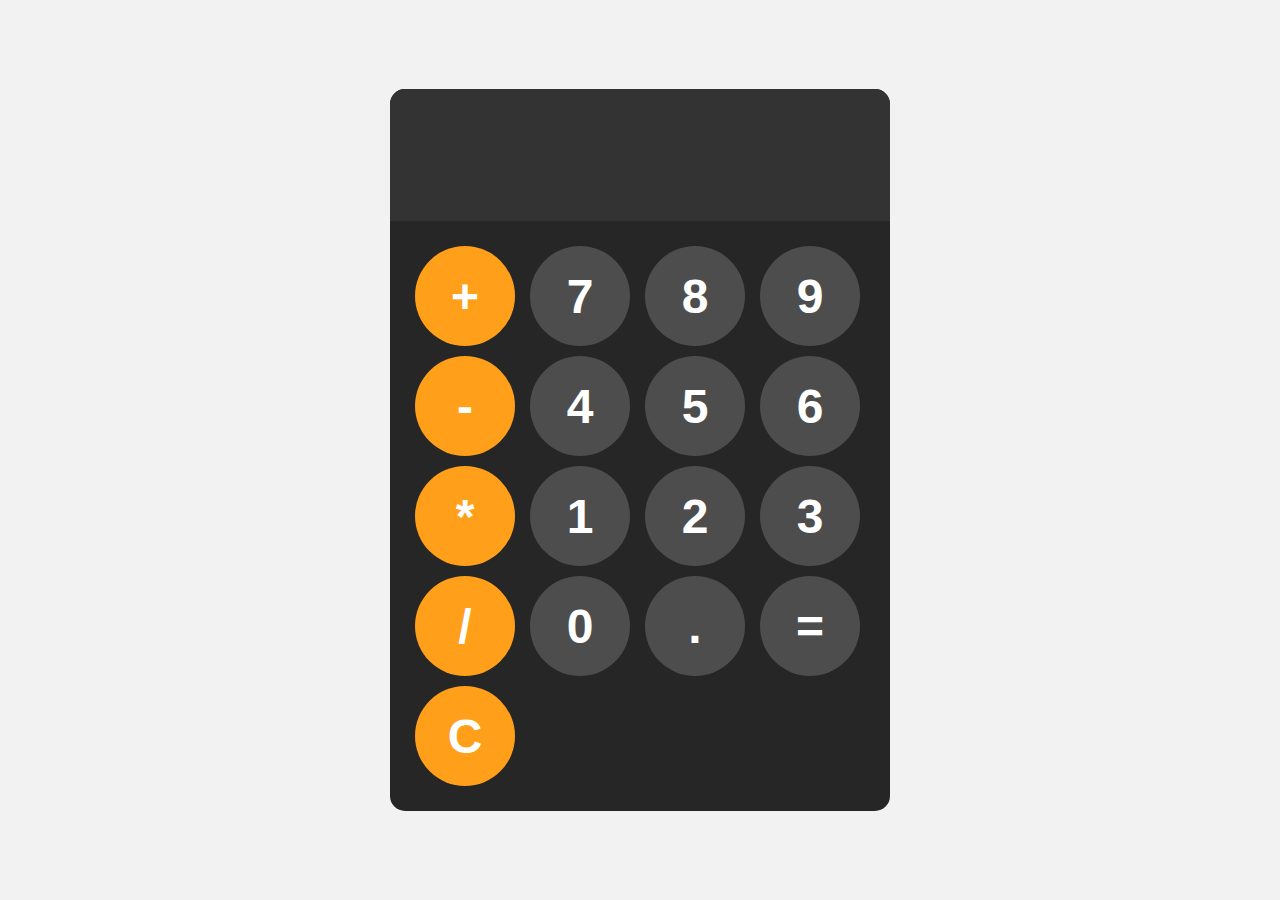
<file: Calculator Program/index.html>
<!DOCTYPE html>
<html lang="en">

<head>
    <meta charset="UTF-8">
    <meta name="viewport" content="width=device-width, initial-scale=1.0">
    <title>Calculator Program</title>
    <link rel="stylesheet" href="style.css">
</head>

<body>
    
    <div id="calculator">
        <input id="display" readonly>
        <div id="keys">
            <button onclick="appendToDisplay('+')" class="operator-btn">+</button>
            <button onclick="appendToDisplay('7')">7</button>
            <button onclick="appendToDisplay('8')">8</button>
            <button onclick="appendToDisplay('9')">9</button>
            <button onclick="appendToDisplay('-')" class="operator-btn">-</button>
            <button onclick="appendToDisplay('4')">4</button>
            <button onclick="appendToDisplay('5')">5</button>
            <button onclick="appendToDisplay('6')">6</button>
            <button onclick="appendToDisplay('*')" class="operator-btn">*</button>
            <button onclick="appendToDisplay('1')">1</button>
            <button onclick="appendToDisplay('2')">2</button>
            <button onclick="appendToDisplay('3')">3</button>
            <button onclick="appendToDisplay('/')" class="operator-btn">/</button>
            <button onclick="appendToDisplay('0')">0</button>
            <button onclick="appendToDisplay('.')">.</button>
            <button onclick="calculate()">=</button>
            <button onclick="clearDisplay()" class="operator-btn">C</button>

        </div>
    </div>
    <script src="index.js"></script>
</body>

</html>
</file>
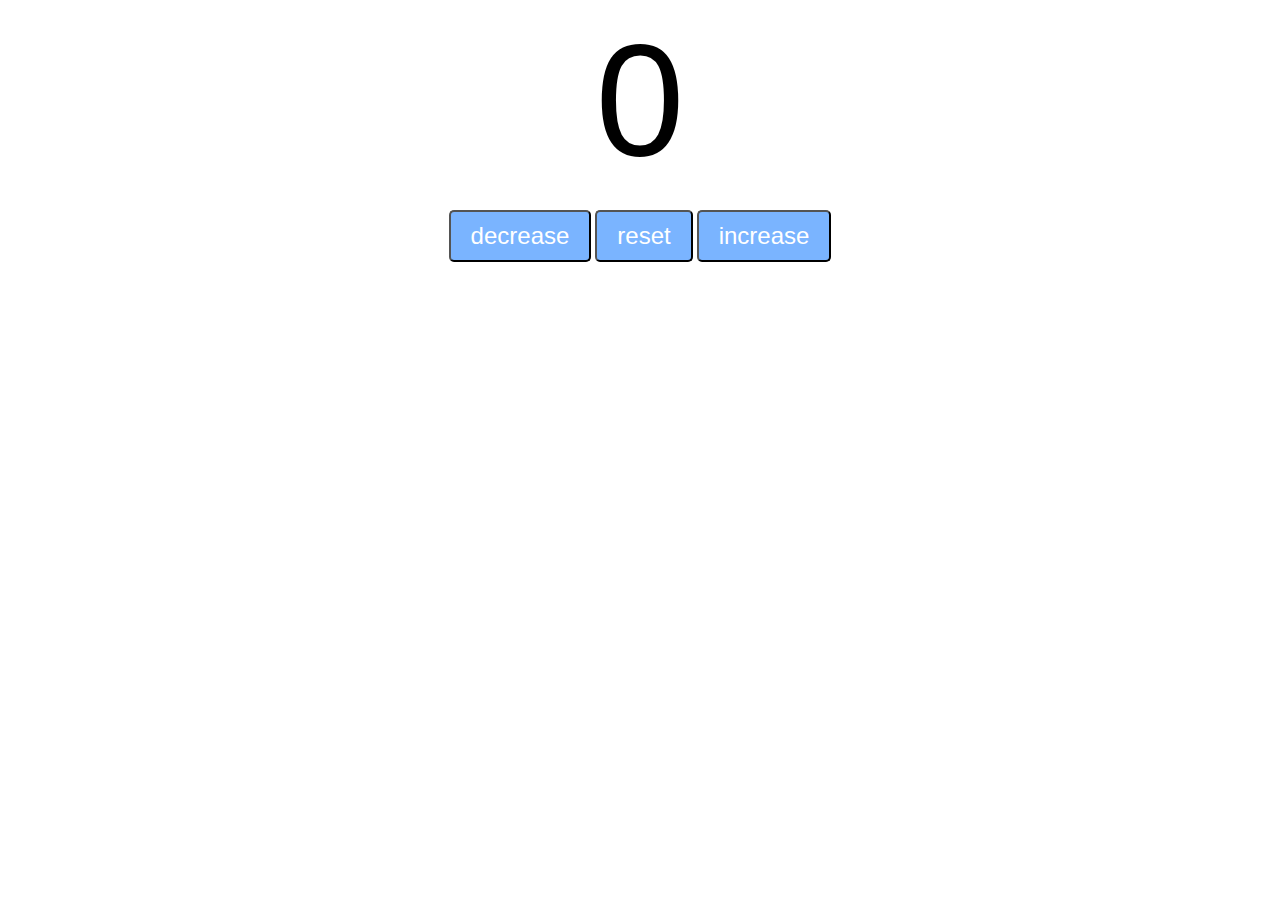
<file: Counter Program/index.html>
<!DOCTYPE html>
<html lang="en">

<head>
    <meta charset="UTF-8">
    <meta name="viewport" content="width=device-width, initial-scale=1.0">
    <title>Counter Program</title>
    <link rel="stylesheet" href="style.css">
</head>

<body>
    <label id="countLabel">0</label><br>
    <div id="btnContainer">
        <button id="decreaseBtn" class="buttons">decrease</button>
        <button id="resetBtn" class="buttons">reset</button>
        <button id="increaseBtn" class="buttons">increase</button>
    </div>
    <script src="index.js"></script>
</body>

</html>
</file>
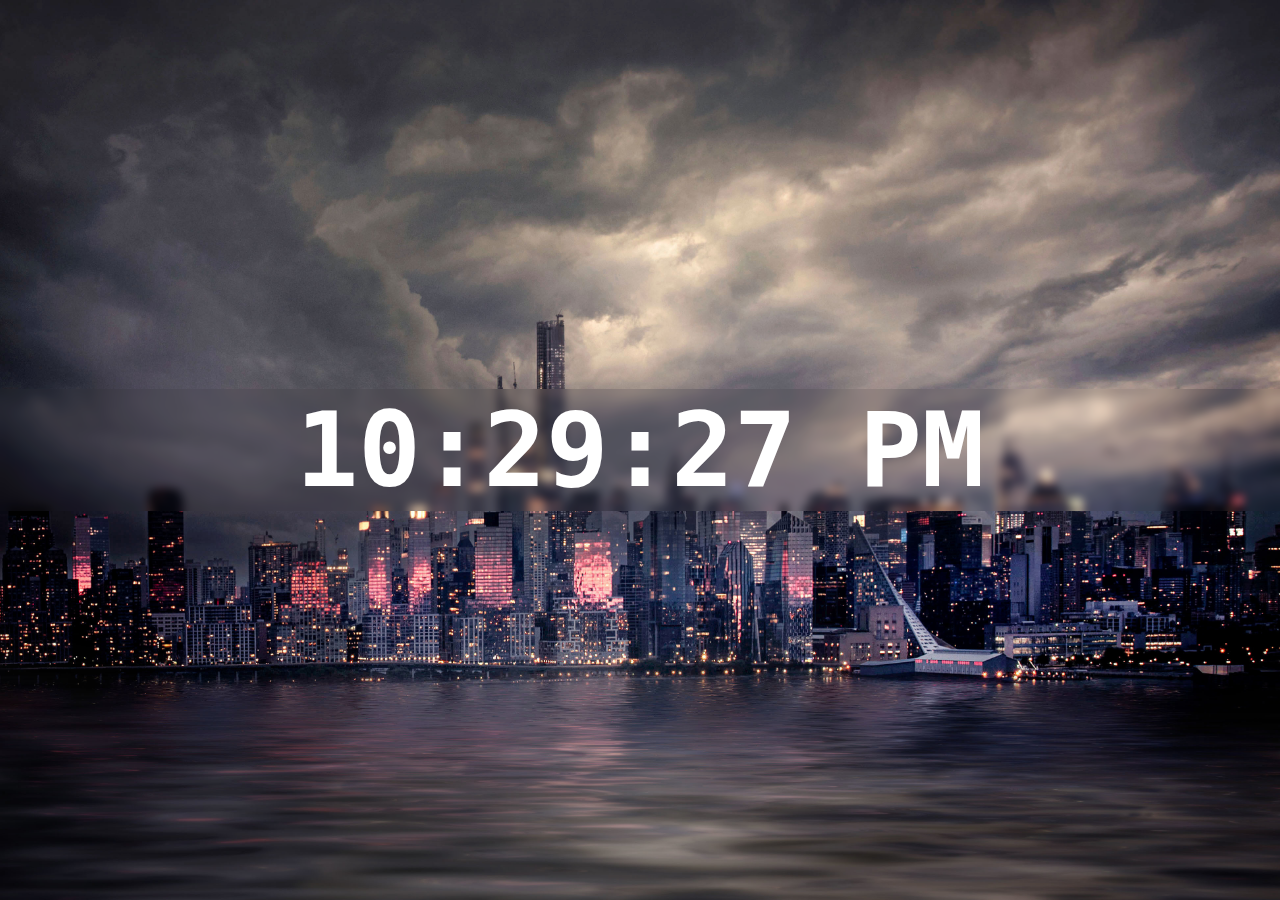
<file: Digital Clock Program/index.html>
<!DOCTYPE html>
<html lang="en">

<head>
    <meta charset="UTF-8">
    <meta name="viewport" content="width=device-width, initial-scale=1.0">
    <title>Digital Clock Program</title>
    <link rel="stylesheet" href="style.css">
</head>

<body>
    <div id="clock-container">
        <div id="clock">00:00:00</div>
    </div>
    <script src="index.js"></script>
</body>

</html>
</file>
<file: Calculator Program/style.css>
body {
    margin: 0;
    display: flex;
    justify-content: center;
    align-items: center;
    height: 100vh;
    background-color: hsl(0, 0%, 95%);
}

#calculator {
    font-family: Arial, Helvetica, sans-serif;
    background-color: hsl(0, 0%, 15%);
    border-radius: 15px;
    max-width: 500px;
    overflow: hidden;
}

#display {
    width: 100%;
    padding: 20px;
    font-size: 5rem;
    text-align: left;
    border: none;
    background-color: hsl(0, 0%, 20%);
    color: white;
}

#keys {
    display: grid;
    grid-template-columns: repeat(4, 1fr);
    gap: 10px;
    padding: 25px;
}

button {
    width: 100px;
    height: 100px;
    border-radius: 50px;
    border: none;
    background-color: hsl(0, 0%, 30%);
    color: white;
    font-size: 3rem;
    font-weight: bold;
    cursor: pointer;
}

button:hover {
    background-color: hsl(0, 0%, 40%);
}

button:active {
    background-color: hsl(0, 0%, 50%);
}

.operator-btn {
    background-color: hsl(35, 100%, 55%);
}

.operator-btn:hover {
    background-color: hsl(35, 100%, 65%);
}

.operator-btn:active {
    background-color: hsl(35, 100%, 75%);
}
</file>
<file: Counter Program/style.css>
#countLabel {
    display: block;
    text-align: center;
    font-size: 10em;
    font-family: Helvetica;
}

#btnContainer {
    text-align: center;
}

.buttons {
    padding: 10px 20px;
    font-size: 1.5em;
    color: white;
    background-color: hsl(214, 100%, 74%);
    border-radius: 5px;
    cursor: pointer;
    transition: background-color 0.25s;
}

.buttons:hover {
    background-color: hsl(214, 100%, 56%);
}
</file>
<file: Digital Clock Program/style.css>
body {
    background-image: url(1288841.jpg);
    background-position: center;
    background-repeat: no-repeat;
    background-size: cover;
    margin: 0;
}

#clock-container {
    display: flex;
    justify-content: center;
    align-items: center;
    height: 100vh;
}

#clock {
    font-family: monospace;
    font-size: 6.5rem;
    font-weight: bold;
    text-align: center;
    color: white;
    backdrop-filter: blur(5px);
    background-color: hsl(0, 0%, 10%, 0.1);
    width: 100%;
}
</file>
